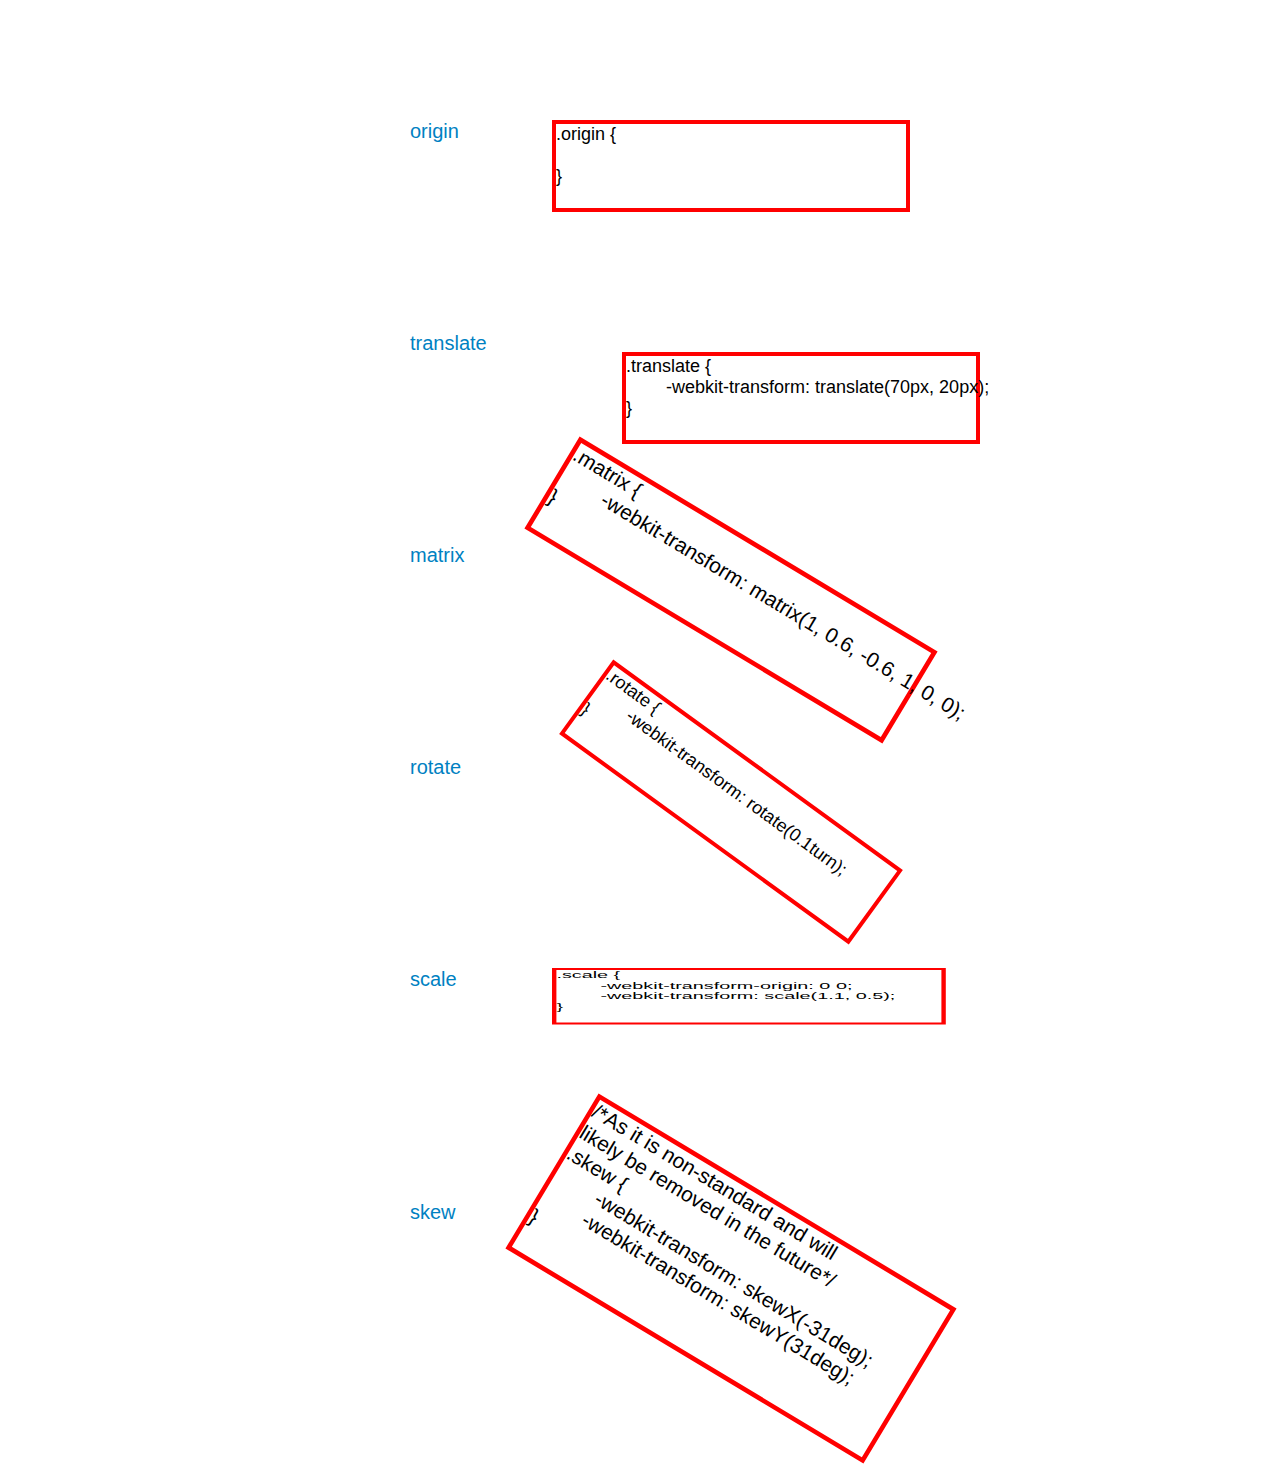
<file: index.html>
<!DOCTYPE HTML>
<html lang="en-US">
<head>
	<meta charset="UTF-8">
	<link rel="stylesheet" href="style.css">
	<title></title>
</head>
<body>
	<ul>
		<li class="clearfix">
			<div class="type">origin</div>
			<pre class="transform origin">
.origin {
	
}
			</pre>
		</li>
		
		<li class="clearfix">
			<div class="type">translate</div>
			<pre class="transform translate">
.translate {
	-webkit-transform: translate(70px, 20px); 	
}			
			</pre>
		</li>
		<li class="clearfix">
			<div class="type">matrix</div>
			<pre class="transform matrix">
.matrix {
	-webkit-transform: matrix(1, 0.6, -0.6, 1, 0, 0);
}
			</pre>
		</li>
		<li class="clearfix">
			<div class="type">rotate</div>
			<pre class="transform rotate">
.rotate {
	-webkit-transform: rotate(0.1turn);
}
			</pre>
		</li>
		<li class="clearfix">
			<div class="type">scale</div>
			<pre class="transform scale">
.scale {
	-webkit-transform-origin: 0 0;
	-webkit-transform: scale(1.1, 0.5);
}
			</pre>
		</li>
		<li class="clearfix">
			<div class="type">skew</div>
			<pre class="transform skew">
/*As it is non-standard and will 
likely be removed in the future*/
.skew {
	-webkit-transform: skewX(-31deg);
	-webkit-transform: skewY(31deg);
}
			</pre>
		</li>
	</ul> 
</body>
</html>
</file>
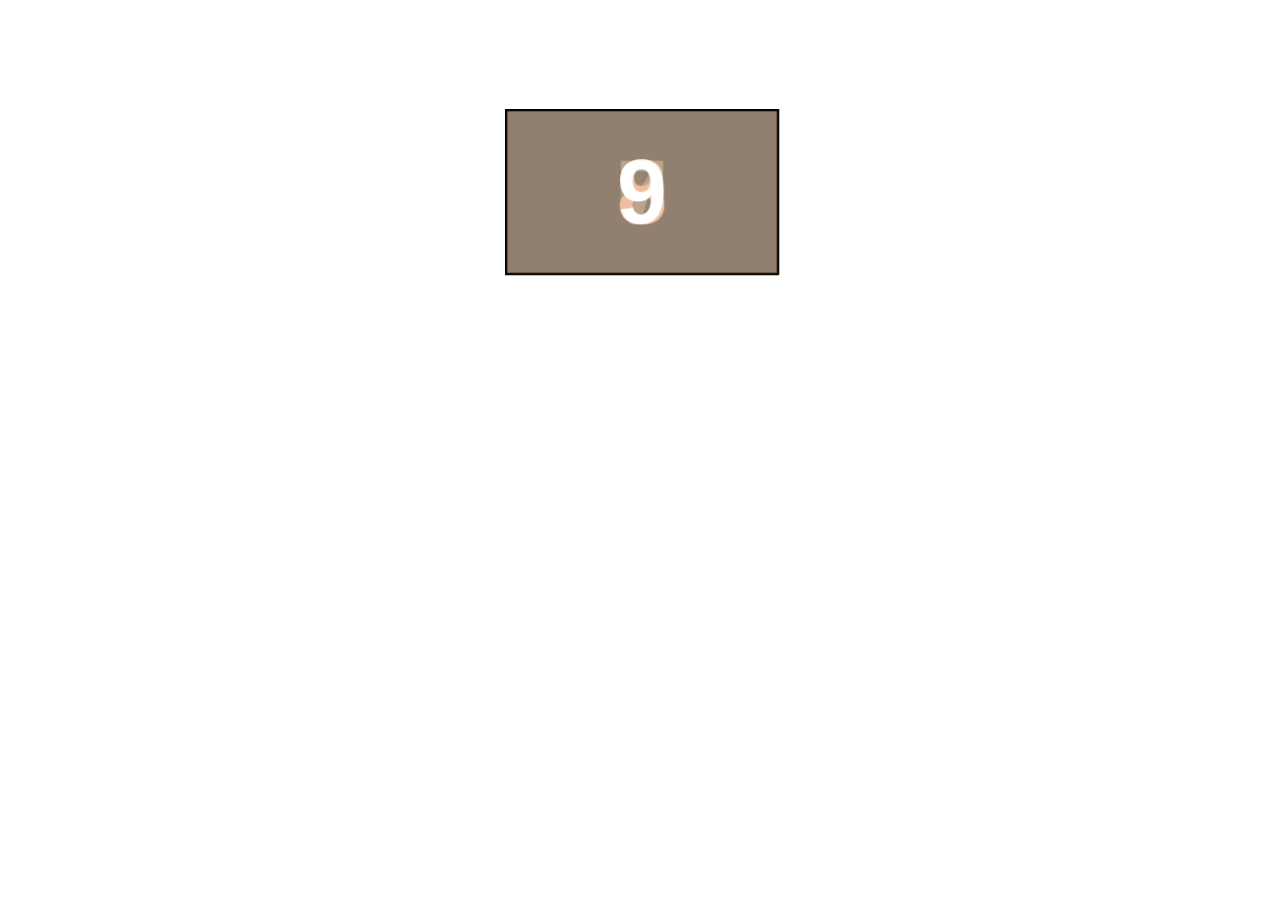
<file: transform-3d-carousel.html>
<!DOCTYPE html>
<html lan="en">
<head>
	<meta charset="UTF-8">
	<title>transform-3d-carousel</title>
	<link rel="stylesheet" type="text/css" href="transform-carousel.css" media="all">
</head>
<body>
	<div class="container">
		<div class="carousel">
			<div><span>1</span></div>
			<div><span>2</span></div>
			<div><span>3</span></div>
			<div><span>4</span></div>
			<div><span>5</span></div>
			<div><span>6</span></div>
			<div><span>7</span></div>
			<div><span>8</span></div>
			<div><span>9</span></div>
		</div>
	</div>
</body>
</html>
</file>
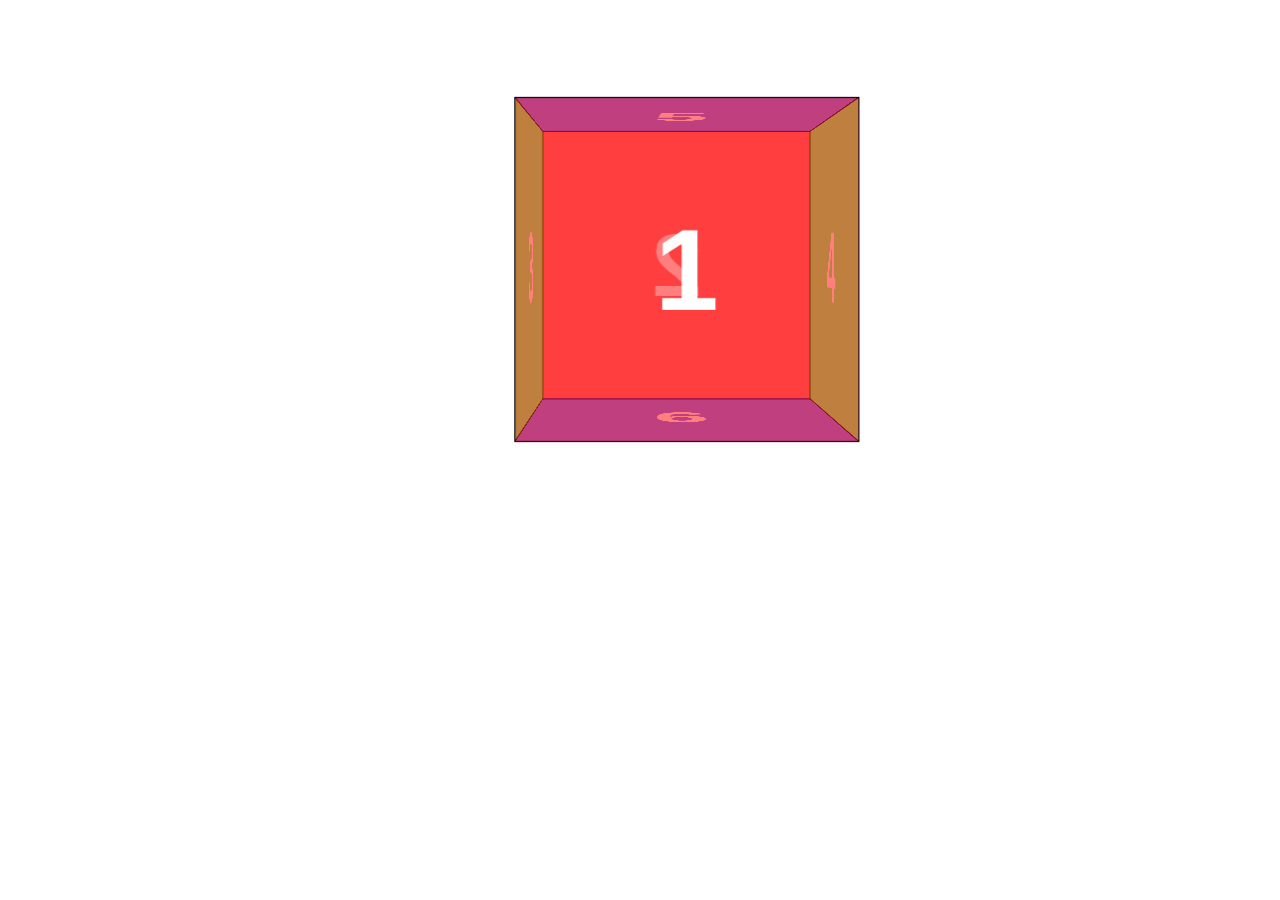
<file: transform-3d-cube.html>
<!DOCTYPE html>
<html lan="en">
<head>
	<meta charset="UTF-8">
	<title>CSS3 3d transforms</title>
	<link rel="stylesheet" type="text/css" href="transform-3d.css" media="all">
</head>
<body>
	<div class="container">
		<ul class="box">
			<li class="front"><span>1</span></li>
			<li class="back"><span>2</span></li>
			<li class="right"><span>4</span></li>
			<li class="left"><span>3</span></li>
			<li class="up"><span>5</span></li>
			<li class="down"><span>6</span></li>
		</ul>
	</div>
</body>
</html>
</file>
<file: style.css>
html,
body,
div,
pre {
	margin: 0;
	padding: 0;
}

body {
	
}

ul {
	list-style-type: none;
	width: 500px;
	margin: 20px auto;
}

ul li {
	margin: 120px 0;
}

.type {
	float: left;
	font: 20px Helvetica, sans-serif;
	color: #0081C2;
}

.transform {
	float: right;
	font: 18px Helvetica, sans-serif;
	border: 4px solid red;
	width: 350px;
}

.clearfix:after {
	visibility: hidden;
	display: block;
	font-size: 0;
	content: " ";
	clear: both;
	height: 0;
	}

* html .clearfix             { zoom: 1; } /* IE6 */

*:first-child+html .clearfix { zoom: 1; } /* IE7 */

/*位移
	-webkit-transform: translateX(20px);
	-webkit-transform: translateY(18px);
	-webkit-transform: translateY(1%);
*/
.translate {
	-webkit-transform: translate(70px, 20px); 	
}

/*not standard
it equals to 
-webkit-transform: skew(-31deg, 31deg)
also 
matrix(1,tan(31deg), tan(-31deg), 1, 1, 0)*/
.matrix {
	-webkit-transform: matrix(1, 0.6, -0.6, 1, 0, 0);
}

.rotate {
	-webkit-transform: rotate(0.1turn);
}

.scale {
	-webkit-transform-origin: 0 0;
	-webkit-transform: scale(1.1, 0.5);
}

/*not standard
-webkit-transform: skewX(30deg);
	-webkit-transform: skewY(-10deg);
*/
.skew {
	-webkit-transform: skew(-31deg, 31deg);
	}
</file>
<file: transform-carousel.css>
html, body, div, span {
	margin: 0;
	padding: 0;
}

.container {
	position: relative;
	width: 300px;
	height: 180px;
	margin: 100px auto;
	-webkit-perspective: 1200px;
	-webkit-perspective-origin: 50% 50%;
}

.carousel {
	position: absolute;
	width: 100%;
	height: 100%;
	-webkit-transform-style: preserve-3d;
}

.carousel div {
	position: absolute;
	height: 100%;
	width: 100%;
	-webkit-transform: scale(0.9);
	font: bold 100px Arial;
	border: 2px solid black;
}

.carousel div span {
	color: white;
	display: inline-block;
	width: 100%;
	height: 100%;
	line-height: 180px;
	text-align: center;
}

.carousel div:nth-child(1) {
	background-color: rgba(20,181,204,0.5);
	-webkit-transform: ;
}

.carousel div:nth-child(2) {
	background-color: rgba(116,153,30,0.5);
}

.carousel div:nth-child(3) {
	background-color: rgba(62,52,86,0.5);
}

.carousel div:nth-child(4) {
	background-color: rgba(237,72,68,0.5);
}

.carousel div:nth-child(5) {
	background-color: rgba(157,153,157,0.5);
}

.carousel div:nth-child(6) {
	background-color: rgba(76,83,112,0.5);
}

.carousel div:nth-child(7) {
	background-color: rgba(80,114,139,0.5);
}

.carousel div:nth-child(8) {
	background-color: rgba(31,149,175,0.5);
}

.carousel div:nth-child(9) {
	background-color: rgba(225,127,70,0.5);
}
</file>
<file: transform-3d.css>
html,body,div,span {
	margin: 0;
	padding: 0;
}

ul {
	list-style-type: none;
}

ul li {
	display: block;
	font:  bold 100px Arial;
	color: white;
	position: absolute;
	width: 300px;
	height: 300px;
	border: 1px solid black;
}

ul li span {
	display: inline-block;
	height: 100%;
	width: 100%;
	line-height: 300px;
	text-align: center;
}

.container {
	position: relative;
	-webkit-perspective: 1200px;
	-webkit-perspective-origin: 50% 50%;
	width:300px;
	height: 300px;
	margin: 100px auto;
}

.box {
	height: 100%;
	width: 100%;
	position: absolute;
	-webkit-transform-style: preserve-3d;
	-webkit-animation: spinbox 8s ease-in-out infinite;
}

@-webkit-keyframes spinbox {
	from {
		-webkit-transform: rotateX(0deg) rotateY(0deg);
	}
	to {
		-webkit-transform: rotateX(360deg) rotateY(360deg);
	}
}

/*
对div用opacity，会使div的后代继承这个属性，这里的文字也会变得透明
opacity: 0.5;
IE
filter: alpha(opacity=80);
*/

.box .front {
	background-color: rgba(255,0,0,0.5);
	-webkit-transform: translateZ(150px);
}

.box .back {
	background-color: rgba(255,0,0,0.5);
	-webkit-transform: translateZ(-150px) rotateY(180deg);
}

.box .left {
	background-color: rgba(0,255,0,0.5);
	-webkit-transform: translateX(-150px) rotateY(90deg);
}

.box .right {
	background-color: rgba(0,255,0,0.5);
	-webkit-transform: translateX(150px) rotateY(-90deg);
}

.box .up {
	background-color: rgba(0,0,255,0.5);
	-webkit-transform: translateY(-150px) rotateX(-90deg);
}

.box .down {
	background-color: rgba(0,0,255,0.5);
	-webkit-transform: translateY(150px) rotateX(90deg);
}
</file>
